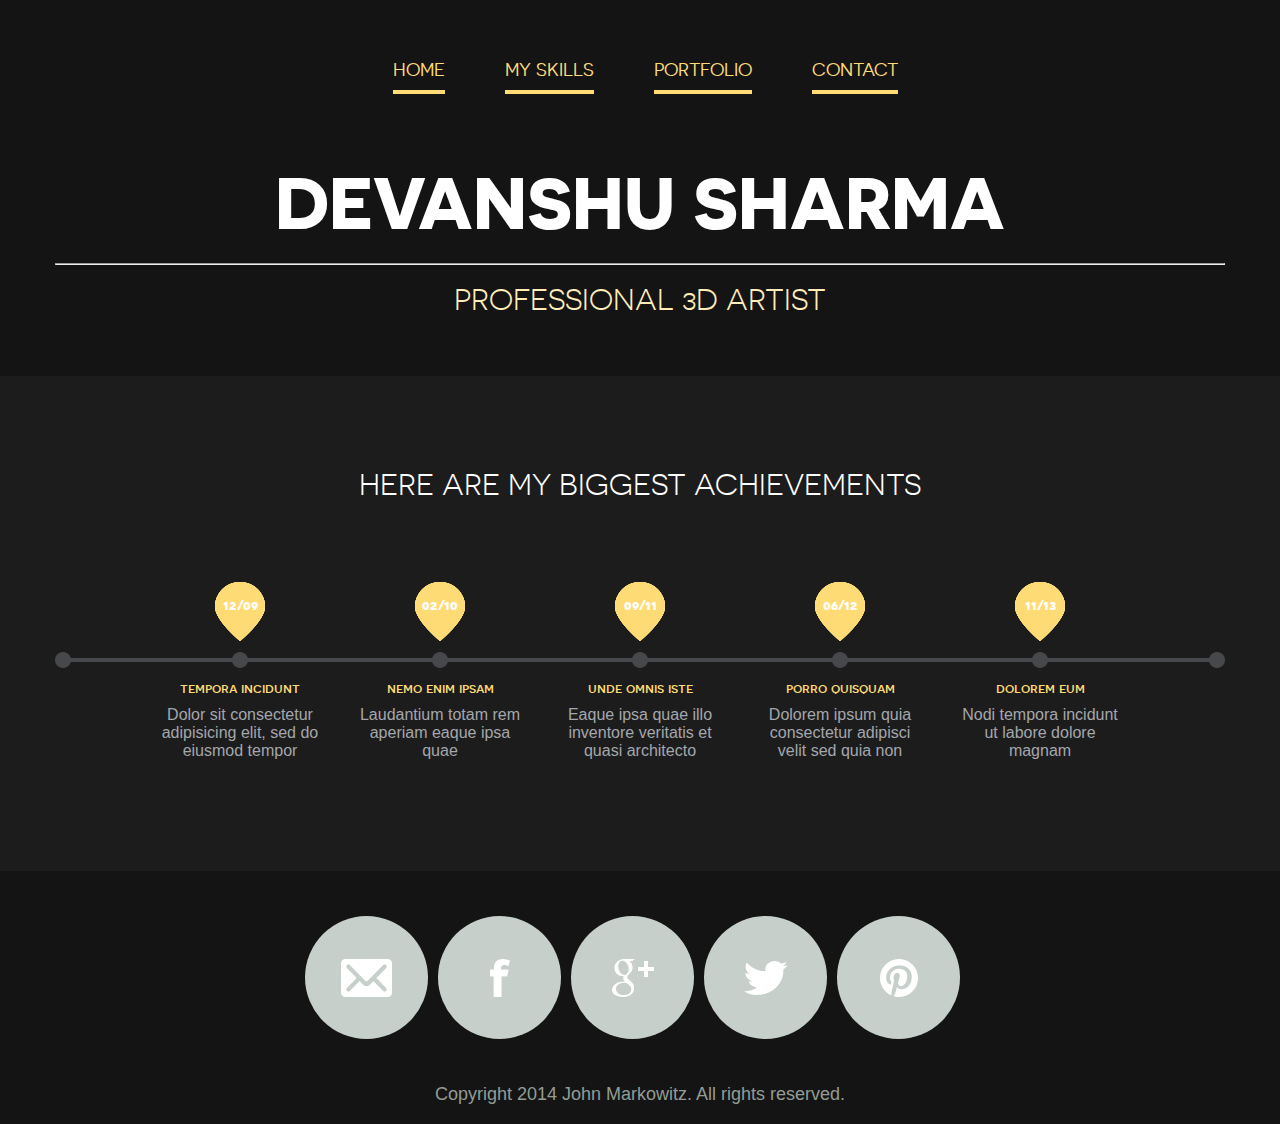
<file: index.html>
<!DOCTYPE html>
<html lang="en">
<head>
	<meta charset="UTF-8">
	<meta name="viewport" content="width=device-width, initial-scale=1, maximum-scale=1, minimum-scale=1, user-scalable=no">
	<meta http-equiv="X-UA-Compatible" content="IE=edge,chrome=1">
	<meta name="format-detection" content="telephone=no">
	<title>Gamerzlive : Devanshu Sharma</title>
	<meta name="description" content="Experience mesmerizing 3D artistry in this online portfolio. Hire a talented 3D artist for your next project. Click now to explore more.">
	<meta name="keywords" content="3d, 3d modeling,rendering,unrealengine , blender , rigging , animation , texturing , substance painter 3d, photoshop , 3D product animation , image to 3d , sculpting , zbrush artist , ">
	<link rel="stylesheet" href="js/fancybox/jquery.fancybox.css" type="text/css" media="screen" />
	<link rel="stylesheet" href="css/all.css" />
	<link rel="stylesheet" href="css/screen.css" />
</head>
<body>
	<div id="wrapper">
		<div class="wrapper-holder">
			<header id="header">
				<a class="menu_trigger" href="#">menu</a>
					<nav id="nav">
						<ul>
							<li><a class="active" href="index.html">Home</a></li>
							<li><a href="myskills.html">My skills</a></li>
							<li><a href="Portfolio.html">Portfolio</a></li>
							<li><a href="Contact.html">Contact</a></li>
						</ul>
					</nav>
				<h1 class="logo">DEVANSHU SHARMA</h1>
				<hr>
				<h2 class="slogan">Professional 3d artist</h2>
			</header>
		</div>
		<div class="wrapper-holder grey">
			<section id="main">
				<h2>Here are my biggest achievements</h2>
				<div class="box_timeline_holder">
					<div class="box_timeline">
						<ul>
							<li>
								<div class="date">
									<span>12/09</span>
								</div>
								<h3>tempora incidunt</h3>
								<p>Dolor sit consectetur adipisicing elit, sed do eiusmod tempor</p>
							</li>
							<li>
								<div class="date">
									<span>02/10</span>
								</div>
								<h3>nemo enim ipsam</h3>
								<p>Laudantium totam rem aperiam eaque ipsa quae</p>
							</li>
							<li>
								<div class="date">
									<span>09/11</span>
								</div>
								<h3>unde omnis iste</h3>
								<p>Eaque ipsa quae illo inventore veritatis et quasi architecto </p>
							</li>
							<li>
								<div class="date">
									<span>06/12</span>
								</div>
								<h3>porro quisquam</h3>
								<p>Dolorem ipsum quia consectetur adipisci velit sed quia non</p>
							</li>
							<li>
								<div class="date">
									<span>11/13</span>
								</div>
								<h3>dolorem eum</h3>
								<p>Nodi tempora incidunt ut labore dolore magnam</p>
							</li>
						</ul>
					</div>
				</div>
			</section>
		</div>
		<footer id="footer">
			<div class="footer-content">
				<ul class="social">
					<li class="email"><a href="#">Email</a></li>
					<li class="facebook"><a href="#">Facebook</a></li>
					<li class="google"><a href="#">Google+</a></li>
					<li class="twitter"><a href="#">Twitter</a></li>
					<li class="pinterest"><a href="#">Pinterest</a></li>
				</ul>
				<p class="copy">Copyright 2014 John Markowitz. All rights reserved.</p>
			</div>
		</footer>	
	</div>
	<script src="http://code.jquery.com/jquery-1.11.1.min.js"></script>
	<script src="js/isotope.pkgd.min.js"></script>
	<script src="js/cells-by-row.js"></script>
	<script type="text/javascript" src="js/fancybox/jquery.fancybox.pack.js"></script>
	<script type="text/javascript" src="js/main.js"></script>
</body>
</html>
</file>
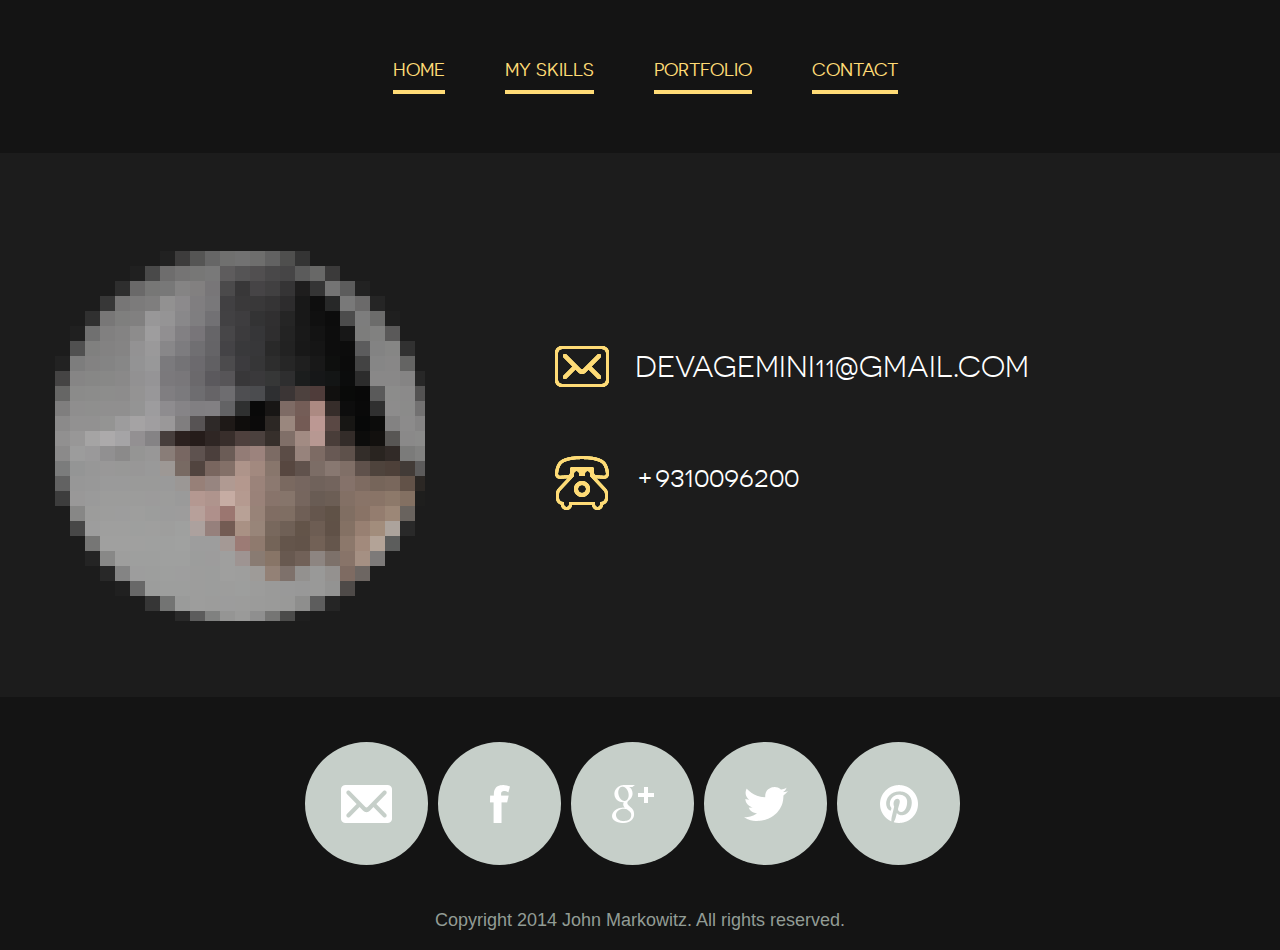
<file: contact.html>
<!DOCTYPE html>
<!--[if lte IE 8]> <html class="oldie" lang="en"> <![endif]-->
<!--[if IE 9]> <html class="ie9" lang="en"> <![endif]-->
<!--[if gt IE 9]><!--> <html lang="en"> <!--<![endif]-->
<head>
	<meta charset="utf-8">
	<meta name="viewport" content="width=device-width, initial-scale=1, maximum-scale=1, minimum-scale=1, user-scalable=no">
	<meta http-equiv="X-UA-Compatible" content="IE=edge,chrome=1">
	<meta name="format-detection" content="telephone=no">
	<title>John Markowitz</title>
	<link rel="stylesheet" href="js/fancybox/jquery.fancybox.css" type="text/css" media="screen" />
	<link rel="stylesheet" href="css/all.css" />
	<link rel="stylesheet" href="css/screen.css" />
	<!--[if lt IE 9]>
		<script src="http://html5shiv.googlecode.com/svn/trunk/html5.js"></script>
	<![endif]-->
</head>
<body>
	<div id="wrapper" class="portfolio">
		<div class="wrapper-holder">
			<header id="header">
				<a class="menu_trigger" href="#">menu</a>
					<nav id="nav">
						<ul>
							<li><a href="index.html">Home</a></li>
							<li><a href="myskills.html">My skills</a></li>
							<li><a href="Portfolio.html">Portfolio</a></li>
							<li><a class="active" href="Contact.html">Contact</a></li>
						</ul>
					</nav>
			</header>
		</div>
		<div class="wrapper-holder grey">
			<section id="main">
				<div class="images_holder"><img src="images/pic_08.png" alt=""></div>
				<div class="box_contact">
					<span class="email">Devagemini11@gmail.com</span>
					<span class="phone">+9310096200</span>
				</div>
				<div class="clear"></div>
			</section>
		</div>
		<footer id="footer">
			<div class="footer-content">
				<ul class="social">
					<li class="email"><a href="#">Email</a></li>
					<li class="facebook"><a href="#">Facebook</a></li>
					<li class="google"><a href="#">Google+</a></li>
					<li class="twitter"><a href="#">Twitter</a></li>
					<li class="pinterest"><a href="#">Pinterest</a></li>
				</ul>
				<p class="copy">Copyright 2014 John Markowitz. All rights reserved.</p>
			</div>
		</footer>	
	</div>
	<script src="http://code.jquery.com/jquery-1.11.1.min.js"></script>
	<script src="js/isotope.pkgd.min.js"></script>
	<script src="js/cells-by-row.js"></script>
	<script type="text/javascript" src="js/fancybox/jquery.fancybox.pack.js"></script>
	<script type="text/javascript" src="js/main.js"></script>
</body>
</html>
</file>
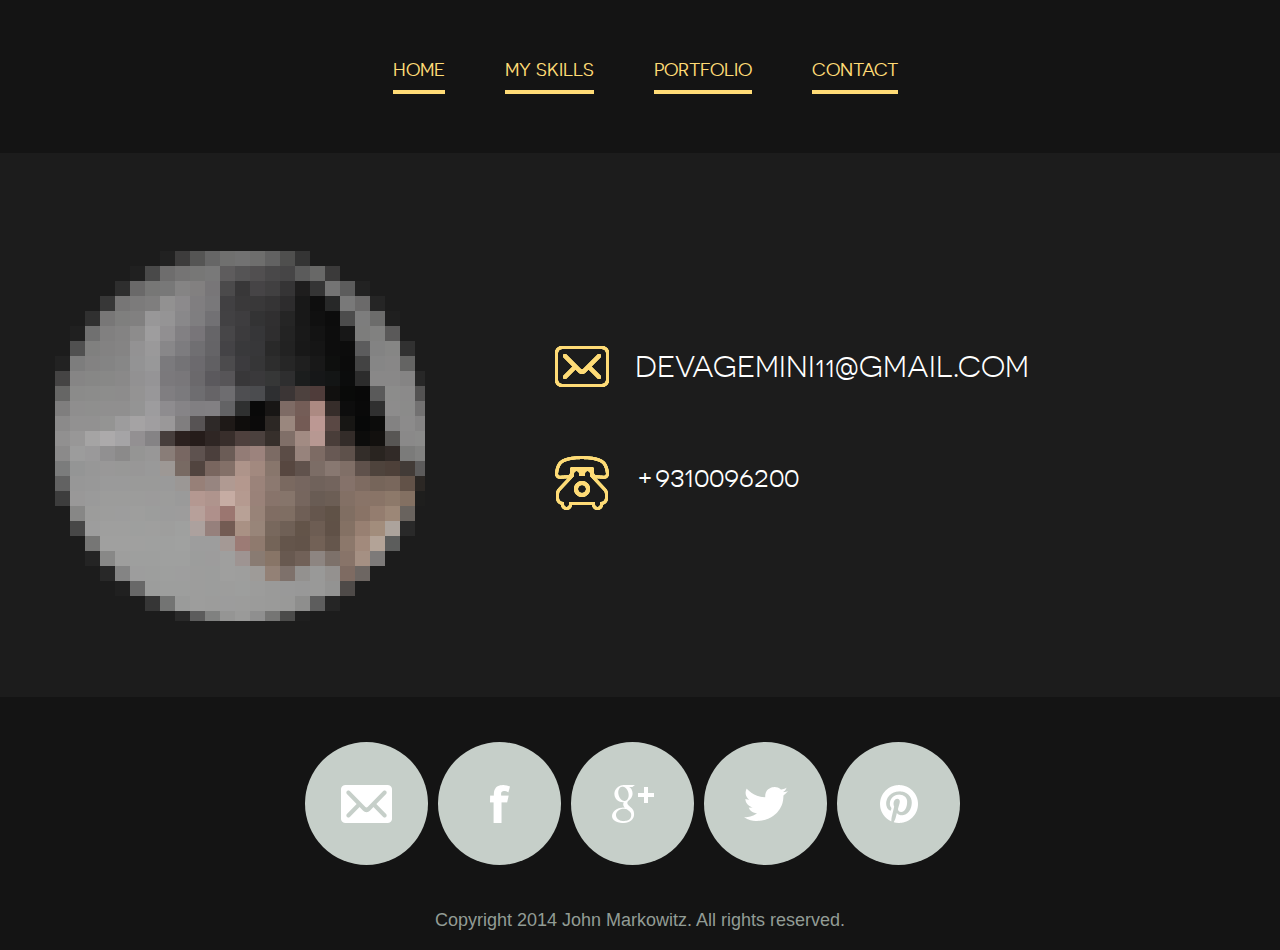
<file: Contact.html>
<!DOCTYPE html>
<!--[if lte IE 8]> <html class="oldie" lang="en"> <![endif]-->
<!--[if IE 9]> <html class="ie9" lang="en"> <![endif]-->
<!--[if gt IE 9]><!--> <html lang="en"> <!--<![endif]-->
<head>
	<meta charset="utf-8">
	<meta name="viewport" content="width=device-width, initial-scale=1, maximum-scale=1, minimum-scale=1, user-scalable=no">
	<meta http-equiv="X-UA-Compatible" content="IE=edge,chrome=1">
	<meta name="format-detection" content="telephone=no">
	<title>John Markowitz</title>
	<link rel="stylesheet" href="js/fancybox/jquery.fancybox.css" type="text/css" media="screen" />
	<link rel="stylesheet" href="css/all.css" />
	<link rel="stylesheet" href="css/screen.css" />
	<!--[if lt IE 9]>
		<script src="http://html5shiv.googlecode.com/svn/trunk/html5.js"></script>
	<![endif]-->
</head>
<body>
	<div id="wrapper" class="portfolio">
		<div class="wrapper-holder">
			<header id="header">
				<a class="menu_trigger" href="#">menu</a>
					<nav id="nav">
						<ul>
							<li><a href="index.html">Home</a></li>
							<li><a href="myskills.html">My skills</a></li>
							<li><a href="Portfolio.html">Portfolio</a></li>
							<li><a class="active" href="Contact.html">Contact</a></li>
						</ul>
					</nav>
			</header>
		</div>
		<div class="wrapper-holder grey">
			<section id="main">
				<div class="images_holder"><img src="images/pic_08.png" alt=""></div>
				<div class="box_contact">
					<span class="email">Devagemini11@gmail.com</span>
					<span class="phone">+9310096200</span>
				</div>
				<div class="clear"></div>
			</section>
		</div>
		<footer id="footer">
			<div class="footer-content">
				<ul class="social">
					<li class="email"><a href="#">Email</a></li>
					<li class="facebook"><a href="#">Facebook</a></li>
					<li class="google"><a href="#">Google+</a></li>
					<li class="twitter"><a href="#">Twitter</a></li>
					<li class="pinterest"><a href="#">Pinterest</a></li>
				</ul>
				<p class="copy">Copyright 2014 John Markowitz. All rights reserved.</p>
			</div>
		</footer>	
	</div>
	<script src="http://code.jquery.com/jquery-1.11.1.min.js"></script>
	<script src="js/isotope.pkgd.min.js"></script>
	<script src="js/cells-by-row.js"></script>
	<script type="text/javascript" src="js/fancybox/jquery.fancybox.pack.js"></script>
	<script type="text/javascript" src="js/main.js"></script>
</body>
</html>
</file>
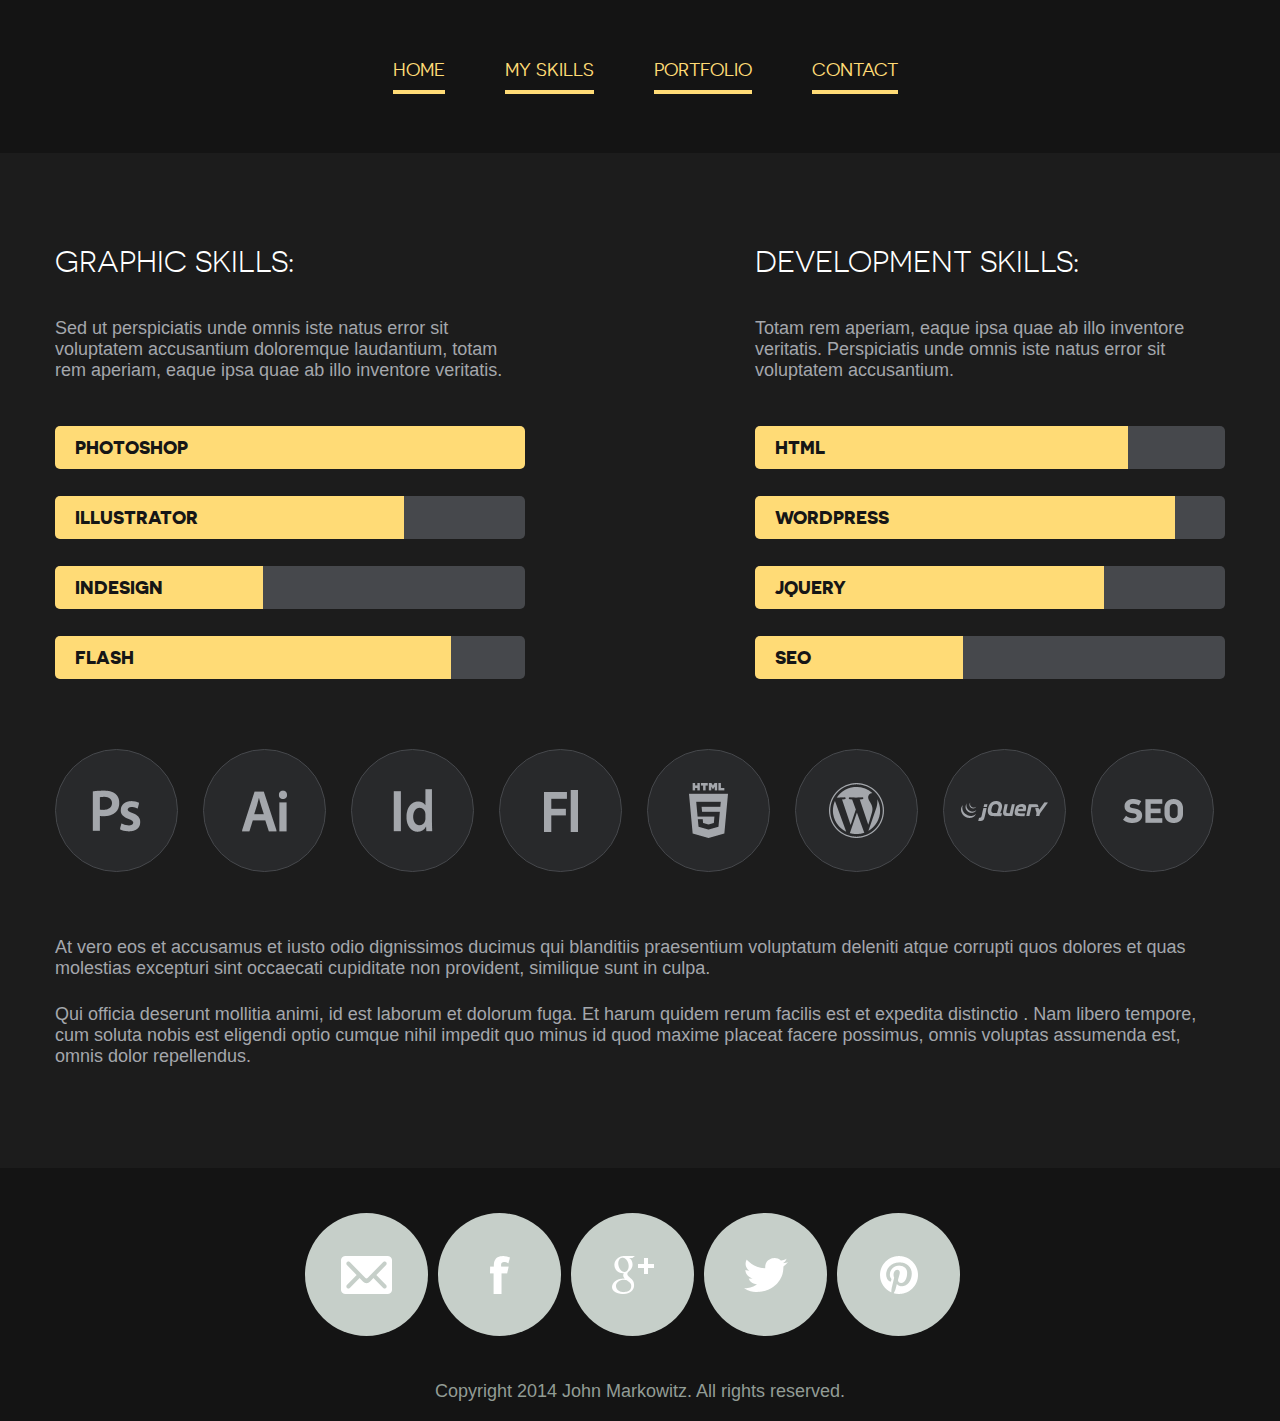
<file: myskills.html>
<!DOCTYPE html>
<!--[if lte IE 8]> <html class="oldie" lang="en"> <![endif]-->
<!--[if IE 9]> <html class="ie9" lang="en"> <![endif]-->
<!--[if gt IE 9]><!--> <html lang="en"> <!--<![endif]-->
<head>
	<meta charset="utf-8">
	<meta name="viewport" content="width=device-width, initial-scale=1, maximum-scale=1, minimum-scale=1, user-scalable=no">
	<meta http-equiv="X-UA-Compatible" content="IE=edge,chrome=1">
	<meta name="format-detection" content="telephone=no">
	<title>John Markowitz</title>
	<link rel="stylesheet" href="js/fancybox/jquery.fancybox.css" type="text/css" media="screen" />
	<link rel="stylesheet" href="css/all.css" />
	<link rel="stylesheet" href="css/screen.css" />
	<!--[if lt IE 9]>
		<script src="http://html5shiv.googlecode.com/svn/trunk/html5.js"></script>
	<![endif]-->
</head>
<body>
	<div id="wrapper" class="inner">
		<div class="wrapper-holder">
			<header id="header">
				<a class="menu_trigger" href="#">menu</a>
					<nav id="nav">
						<ul>
							<li><a href="index.html">Home</a></li>
							<li><a class="active" href="myskills.html">My skills</a></li>
							<li><a href="Portfolio.html">Portfolio</a></li>
							<li><a href="Contact.html">Contact</a></li>
						</ul>
					</nav>
			</header>
		</div>
		<div class="wrapper-holder grey">
			<section id="main">
				<div class="skills_holder">
					<div class="column">
						<h2>Graphic skills:</h2>
						<p>Sed ut perspiciatis unde omnis iste natus error sit voluptatem accusantium doloremque laudantium, totam rem aperiam, eaque ipsa quae ab illo inventore veritatis.</p>
						<ul class="progress">
							<li><span class="photoshop">Photoshop</span></li>
							<li><span class="illustrator">Illustrator</span></li>
							<li><span class="indesign">InDesign</span></li>
							<li><span class="flash">Flash</span></li>
						</ul>
					</div>
					<div class="column column-add">
						<h2>Development  skills:</h2>
						<p>Totam rem aperiam, eaque ipsa quae ab illo inventore veritatis. Perspiciatis unde omnis iste natus error sit voluptatem accusantium.</p>
						<ul class="progress">
							<li><span class="html">html</span></li>
							<li><span class="wordpress">Wordpress</span></li>
							<li><span class="jquery">jQuery</span></li>
							<li><span class="seo">SEO</span></li>
						</ul>
					</div>
				</div>
				<ul class="plagin_list">
					<li class="li_1"><a href="#">ps</a></li>
					<li class="li_2"><a href="#">ai</a></li>
					<li class="li_3"><a href="#">ld</a></li>
					<li class="li_4"><a href="#">fl</a></li>
					<li class="li_5"><a href="#">html</a></li>
					<li class="li_6"><a href="#">wp</a></li>
					<li class="li_7"><a href="#">jq</a></li>
					<li class="li_8"><a href="#">seo</a></li>
				</ul>
				<ul class="plagin_list none">
					<li class="li_1"><a href="#">ps</a></li>
					<li class="li_2"><a href="#">ai</a></li>
					<li class="li_3"><a href="#">ld</a></li>
					<li class="li_4"><a href="#">fl</a></li>
				</ul>
				<ul class="plagin_list none">
					<li class="li_5"><a href="#">html</a></li>
					<li class="li_6"><a href="#">wp</a></li>
					<li class="li_7"><a href="#">jq</a></li>
					<li class="li_8"><a href="#">seo</a></li>
				</ul>
				<p>At vero eos et accusamus et iusto odio dignissimos ducimus qui blanditiis praesentium voluptatum deleniti atque corrupti quos dolores et quas molestias excepturi sint occaecati cupiditate non provident, similique sunt in culpa.</p>
				<p>Qui officia deserunt mollitia animi, id est laborum et dolorum fuga. <span>Et harum quidem rerum facilis est et expedita distinctio</span> . Nam libero tempore, cum soluta nobis est eligendi optio cumque nihil impedit quo minus id quod maxime placeat facere possimus, omnis voluptas assumenda est, omnis dolor repellendus.</p>
			</section>
		</div>
		<footer id="footer">
			<div class="footer-content">
				<ul class="social">
					<li class="email"><a href="#">Email</a></li>
					<li class="facebook"><a href="#">Facebook</a></li>
					<li class="google"><a href="#">Google+</a></li>
					<li class="twitter"><a href="#">Twitter</a></li>
					<li class="pinterest"><a href="#">Pinterest</a></li>
				</ul>
				<p class="copy">Copyright 2014 John Markowitz. All rights reserved.</p>
			</div>
		</footer>	
	</div>
	<script src="http://code.jquery.com/jquery-1.11.1.min.js"></script>
	<script src="js/isotope.pkgd.min.js"></script>
	<script src="js/cells-by-row.js"></script>
	<script type="text/javascript" src="js/fancybox/jquery.fancybox.pack.js"></script>
	<script type="text/javascript" src="js/main.js"></script>
</body>
</html>
</file>
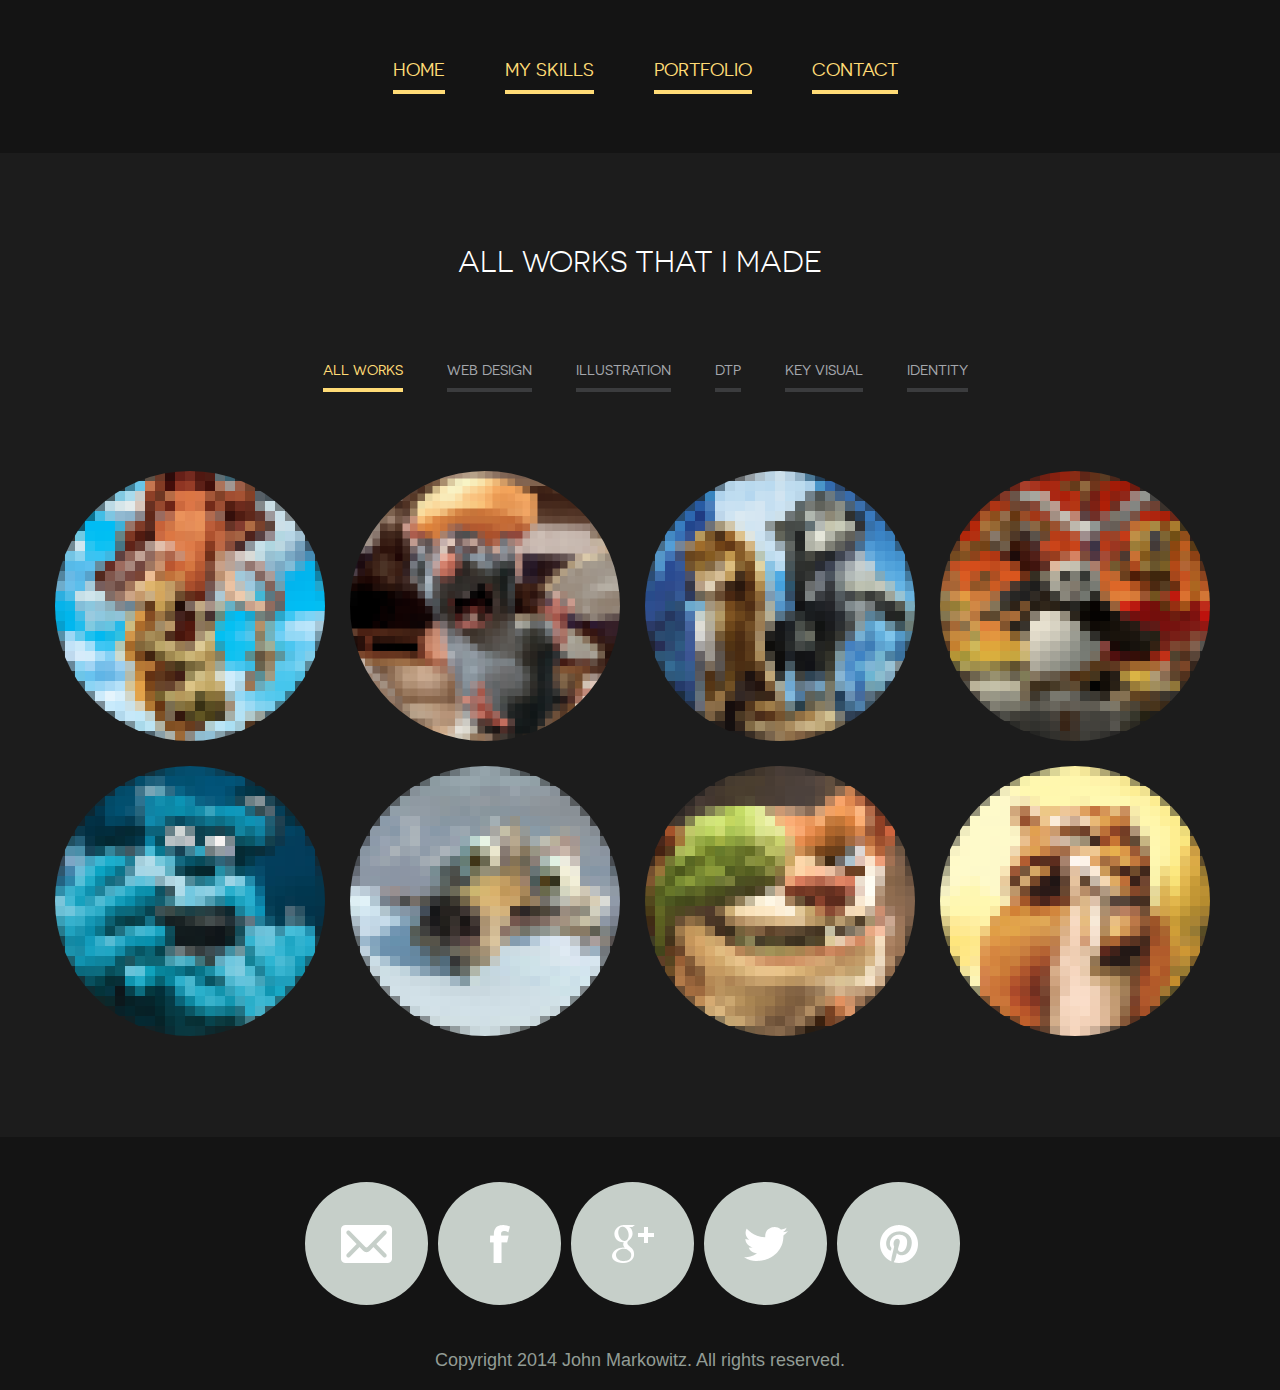
<file: portfolio.html>
<!DOCTYPE html>
<!--[if lte IE 8]> <html class="oldie" lang="en"> <![endif]-->
<!--[if IE 9]> <html class="ie9" lang="en"> <![endif]-->
<!--[if gt IE 9]><!--> <html lang="en"> <!--<![endif]-->
<head>
	<meta charset="utf-8">
	<meta name="viewport" content="width=device-width, initial-scale=1, maximum-scale=1, minimum-scale=1, user-scalable=no">
	<meta http-equiv="X-UA-Compatible" content="IE=edge,chrome=1">
	<meta name="format-detection" content="telephone=no">
	<title>John Markowitz</title>
<!-- add fancybox.css -->
	<link rel="stylesheet" href="js/fancybox/jquery.fancybox.css" type="text/css" media="screen" />
	<link rel="stylesheet" href="css/all.css" />
	<link rel="stylesheet" href="css/screen.css" />
	<!--[if lt IE 9]>
		<script src="http://html5shiv.googlecode.com/svn/trunk/html5.js"></script>
	<![endif]-->
</head>
<body>
	<div id="wrapper" class="portfolio">
		<div class="wrapper-holder">
			<header id="header">
				<a class="menu_trigger" href="#">menu</a>
					<nav id="nav">
						<ul>
							<li><a href="index.html">Home</a></li>
							<li><a href="myskills.html">My skills</a></li>
							<li><a class="active" href="Portfolio.html">Portfolio</a></li>
							<li><a href="Contact.html">Contact</a></li>
						</ul>
					</nav>
			</header>
		</div>
		<div class="wrapper-holder grey">
			<section id="main">
				<h2>All works that I made</h2>
				<ul id="filters" class="sub_nav">
					<li class="active" data-filter="*">All works</li>
					<li data-filter=".web">Web design</li>
					<li data-filter=".illustration">Illustration</li>
					<li data-filter=".dtp">DTP</li>
					<li data-filter=".key">Key Visual</li>
					<li data-filter=".identity">Identity</li>
				</ul>
				<ul id="container" class="item-list">
					<li class="item web key" >
						<div class="image ">
							<img src="images/pic_01.png"  alt="" />
							<div class="hover">
								<a class="fancybox" rel="gallery1" href="#portfolio_1">
									<div class="item-content">
										<h4>voluptas assumenda</h4>
										<p>Sepe eveniet ut et voluptates repudiandae sint et molestiae non recusandae</p>
									</div>
								</a>
							</div>
						</div>
					</li>
					<li class="item illustration identity">
						<div class="image">
							<img src="images/pic_1_1.png"  alt="" />
							<div class="hover">
								<a class="fancybox" rel="gallery1" href="#portfolio_2">
									<div class="item-content">
										<h4>voluptas assumenda</h4>
										<p>Sepe eveniet ut et voluptates repudiandae sint et molestiae non recusandae</p>
									</div>
									</a>
							</div>
						</div>
					</li>
					<li class="item web dtp">
						<div class="image">
							<img src="images/pic_02.png"  alt="" />
							<div class="hover">
								<a class="fancybox" rel="gallery1" href="#portfolio_3">
									<div class="item-content">
										<h4>voluptas assumenda</h4>
										<p>Sepe eveniet ut et voluptates repudiandae sint et molestiae non recusandae</p>
									</div>
								</a>
							</div>
						</div>
					</li>
					<li class="item illustration key">
						<div class="image">
							<img src="images/pic_03.png"  alt="" />
							<div class="hover">
								<a class="fancybox" rel="gallery1" href="#portfolio_4">
									<div class="item-content">
										<h4>voluptas assumenda</h4>
										<p>Sepe eveniet ut et voluptates repudiandae sint et molestiae non recusandae</p>
									</div>
								</a>
							</div>
						</div>
					</li>
					<li class="item web identity">
						<div class="image">
							<img src="images/pic_04.png"  alt="" />
							<div class="hover">
								<a class="fancybox" rel="gallery1" href="#portfolio_5">
									<div class="item-content">
										<h4>voluptas assumenda</h4>
										<p>Sepe eveniet ut et voluptates repudiandae sint et molestiae non recusandae</p>
									</div>
								</a>
							</div>
						</div>
					</li>
					<li class="item dtp identity">
						<div class="image">
							<img src="images/pic_05.png"  alt="" />
							<div class="hover">
								<a class="fancybox" rel="gallery1" href="#portfolio_6">
									<div class="item-content">
										<h4>voluptas assumenda</h4>
										<p>Sepe eveniet ut et voluptates repudiandae sint et molestiae non recusandae</p>
									</div>
								</a>
							</div>
						</div>
					</li>
					<li class="item dtp key">
						<div class="image">
							<img src="images/pic_06.png"  alt="" />
							<div class="hover">
								<a class="fancybox" rel="gallery1" href="#portfolio_7">
									<div class="item-content">
										<h4>voluptas assumenda</h4>
										<p>Sepe eveniet ut et voluptates repudiandae sint et molestiae non recusandae</p>
									</div>
								</a>
							</div>
						</div>
					</li>
					<li class="item web identity">
						<div class="image">
							<img src="images/pic_07.png"  alt="" />
							<div class="hover">
								<a class="fancybox" rel="gallery1" href="#portfolio_8">
									<div class="item-content">
										<h4>voluptas assumenda</h4>
										<p>Sepe eveniet ut et voluptates repudiandae sint et molestiae non recusandae</p>
									</div>
								</a>
							</div>
						</div>
					</li>
				</ul>
			</section>
		</div>
		<footer id="footer">
			<div class="footer-content">
				<ul class="social">
					<li class="email"><a href="#">Email</a></li>
					<li class="facebook"><a href="#">Facebook</a></li>
					<li class="google"><a href="#">Google+</a></li>
					<li class="twitter"><a href="#">Twitter</a></li>
					<li class="pinterest"><a href="#">Pinterest</a></li>
				</ul>
				<p class="copy">Copyright 2014 John Markowitz. All rights reserved.</p>
			</div>
		</footer>	
	</div>
	<div style="display:none;">
		<div id="portfolio_1" class="popup_portfolio">
			<img src="images/img_pf02.jpg"  alt="" />
			<h3>Title of the work</h3>
			<time datetime="2014-06-20">Made: 06/20/14</time>
			<p>Sed ut perspiciatis unde omnis iste natus error sit voluptatem accusantium doloremque laudantium, totam rem aperiam, eaque ipsa quae ab illo inventore veritatis et quasi architecto beatae vitae dicta sunt explicabo. Nemo enim ipsam voluptatem quia voluptas sit aspernatur aut odit aut fugit, sed quia consequuntur magni dolores eos qui ratione voluptatem sequi nesciunt. Neque porro quisquam est, qui dolorem ipsum quia dolor sit amet, consectetur, adipisci velit, sed quia non numquam eius modi tempora incidunt ut labore et dolore magnam aliquam quaerat voluptatem.</p>
		</div>
		<div id="portfolio_2" class="popup_portfolio">
			<img src="images/img_pf02.jpg"  alt="" />
			<h3>Title of the work</h3>
			<time datetime="2014-06-20">Made: 06/20/14</time>
			<p>Sed ut perspiciatis unde omnis iste natus error sit voluptatem accusantium doloremque laudantium, totam rem aperiam, eaque ipsa quae ab illo inventore veritatis et quasi architecto beatae vitae dicta sunt explicabo. Nemo enim ipsam voluptatem quia voluptas sit aspernatur aut odit aut fugit, sed quia consequuntur magni dolores eos qui ratione voluptatem sequi nesciunt. Neque porro quisquam est, qui dolorem ipsum quia dolor sit amet, consectetur, adipisci velit, sed quia non numquam eius modi tempora incidunt ut labore et dolore magnam aliquam quaerat voluptatem.</p>
		</div>
		<div id="portfolio_3" class="popup_portfolio">
			<img src="images/img_pf02.jpg"  alt="" />
			<h3>Title of the work 3</h3>
			<time datetime="2014-06-20">Made: 06/20/14</time>
			<p>Sed ut perspiciatis unde omnis iste natus error sit voluptatem accusantium doloremque laudantium, totam rem aperiam, eaque ipsa quae ab illo inventore veritatis et quasi architecto beatae vitae dicta sunt explicabo. Nemo enim ipsam voluptatem quia voluptas sit aspernatur aut odit aut fugit, sed quia consequuntur magni dolores eos qui ratione voluptatem sequi nesciunt. Neque porro quisquam est, qui dolorem ipsum quia dolor sit amet, consectetur, adipisci velit, sed quia non numquam eius modi tempora incidunt ut labore et dolore magnam aliquam quaerat voluptatem.</p>
		</div>
		<div id="portfolio_4" class="popup_portfolio">
			<img src="images/img_pf02.jpg"  alt="" />
			<h3>Title of the work 4</h3>
			<time datetime="2014-06-20">Made: 06/20/14</time>
			<p>Sed ut perspiciatis unde omnis iste natus error sit voluptatem accusantium doloremque laudantium, totam rem aperiam, eaque ipsa quae ab illo inventore veritatis et quasi architecto beatae vitae dicta sunt explicabo. Nemo enim ipsam voluptatem quia voluptas sit aspernatur aut odit aut fugit, sed quia consequuntur magni dolores eos qui ratione voluptatem sequi nesciunt. Neque porro quisquam est, qui dolorem ipsum quia dolor sit amet, consectetur, adipisci velit, sed quia non numquam eius modi tempora incidunt ut labore et dolore magnam aliquam quaerat voluptatem.</p>
		</div>
		<div id="portfolio_5" class="popup_portfolio">
			<img src="images/img_pf02.jpg"  alt="" />
			<h3>Title of the work 5</h3>
			<time datetime="2014-06-20">Made: 06/20/14</time>
			<p>Sed ut perspiciatis unde omnis iste natus error sit voluptatem accusantium doloremque laudantium, totam rem aperiam, eaque ipsa quae ab illo inventore veritatis et quasi architecto beatae vitae dicta sunt explicabo. Nemo enim ipsam voluptatem quia voluptas sit aspernatur aut odit aut fugit, sed quia consequuntur magni dolores eos qui ratione voluptatem sequi nesciunt. Neque porro quisquam est, qui dolorem ipsum quia dolor sit amet, consectetur, adipisci velit, sed quia non numquam eius modi tempora incidunt ut labore et dolore magnam aliquam quaerat voluptatem.</p>
		</div>
		<div id="portfolio_6" class="popup_portfolio">
			<img src="images/img_pf02.jpg"  alt="" />
			<h3>Title of the work 6</h3>
			<time datetime="2014-06-20">Made: 06/20/14</time>
			<p>Sed ut perspiciatis unde omnis iste natus error sit voluptatem accusantium doloremque laudantium, totam rem aperiam, eaque ipsa quae ab illo inventore veritatis et quasi architecto beatae vitae dicta sunt explicabo. Nemo enim ipsam voluptatem quia voluptas sit aspernatur aut odit aut fugit, sed quia consequuntur magni dolores eos qui ratione voluptatem sequi nesciunt. Neque porro quisquam est, qui dolorem ipsum quia dolor sit amet, consectetur, adipisci velit, sed quia non numquam eius modi tempora incidunt ut labore et dolore magnam aliquam quaerat voluptatem.</p>
		</div>
		<div id="portfolio_7" class="popup_portfolio">
			<img src="images/img_pf02.jpg"  alt="" />
			<h3>Title of the work 7</h3>
			<time datetime="2014-06-20">Made: 06/20/14</time>
			<p>Sed ut perspiciatis unde omnis iste natus error sit voluptatem accusantium doloremque laudantium, totam rem aperiam, eaque ipsa quae ab illo inventore veritatis et quasi architecto beatae vitae dicta sunt explicabo. Nemo enim ipsam voluptatem quia voluptas sit aspernatur aut odit aut fugit, sed quia consequuntur magni dolores eos qui ratione voluptatem sequi nesciunt. Neque porro quisquam est, qui dolorem ipsum quia dolor sit amet, consectetur, adipisci velit, sed quia non numquam eius modi tempora incidunt ut labore et dolore magnam aliquam quaerat voluptatem.</p>
		</div>
		<div id="portfolio_8" class="popup_portfolio">
			<img src="images/img_pf02.jpg"  alt="" />
			<h3>Title of the work 8</h3>
			<time datetime="2014-06-20">Made: 06/20/14</time>
			<p>Sed ut perspiciatis unde omnis iste natus error sit voluptatem accusantium doloremque laudantium, totam rem aperiam, eaque ipsa quae ab illo inventore veritatis et quasi architecto beatae vitae dicta sunt explicabo. Nemo enim ipsam voluptatem quia voluptas sit aspernatur aut odit aut fugit, sed quia consequuntur magni dolores eos qui ratione voluptatem sequi nesciunt. Neque porro quisquam est, qui dolorem ipsum quia dolor sit amet, consectetur, adipisci velit, sed quia non numquam eius modi tempora incidunt ut labore et dolore magnam aliquam quaerat voluptatem.</p>
		</div>
	</div>
	<script src="http://code.jquery.com/jquery-1.11.1.min.js"></script>
	<script src="js/isotope.pkgd.min.js"></script>
	<script src="js/cells-by-row.js"></script>
	<script type="text/javascript" src="js/fancybox/jquery.fancybox.pack.js"></script>
	<script type="text/javascript" src="js/main.js"></script>
</body>
</html>
</file>
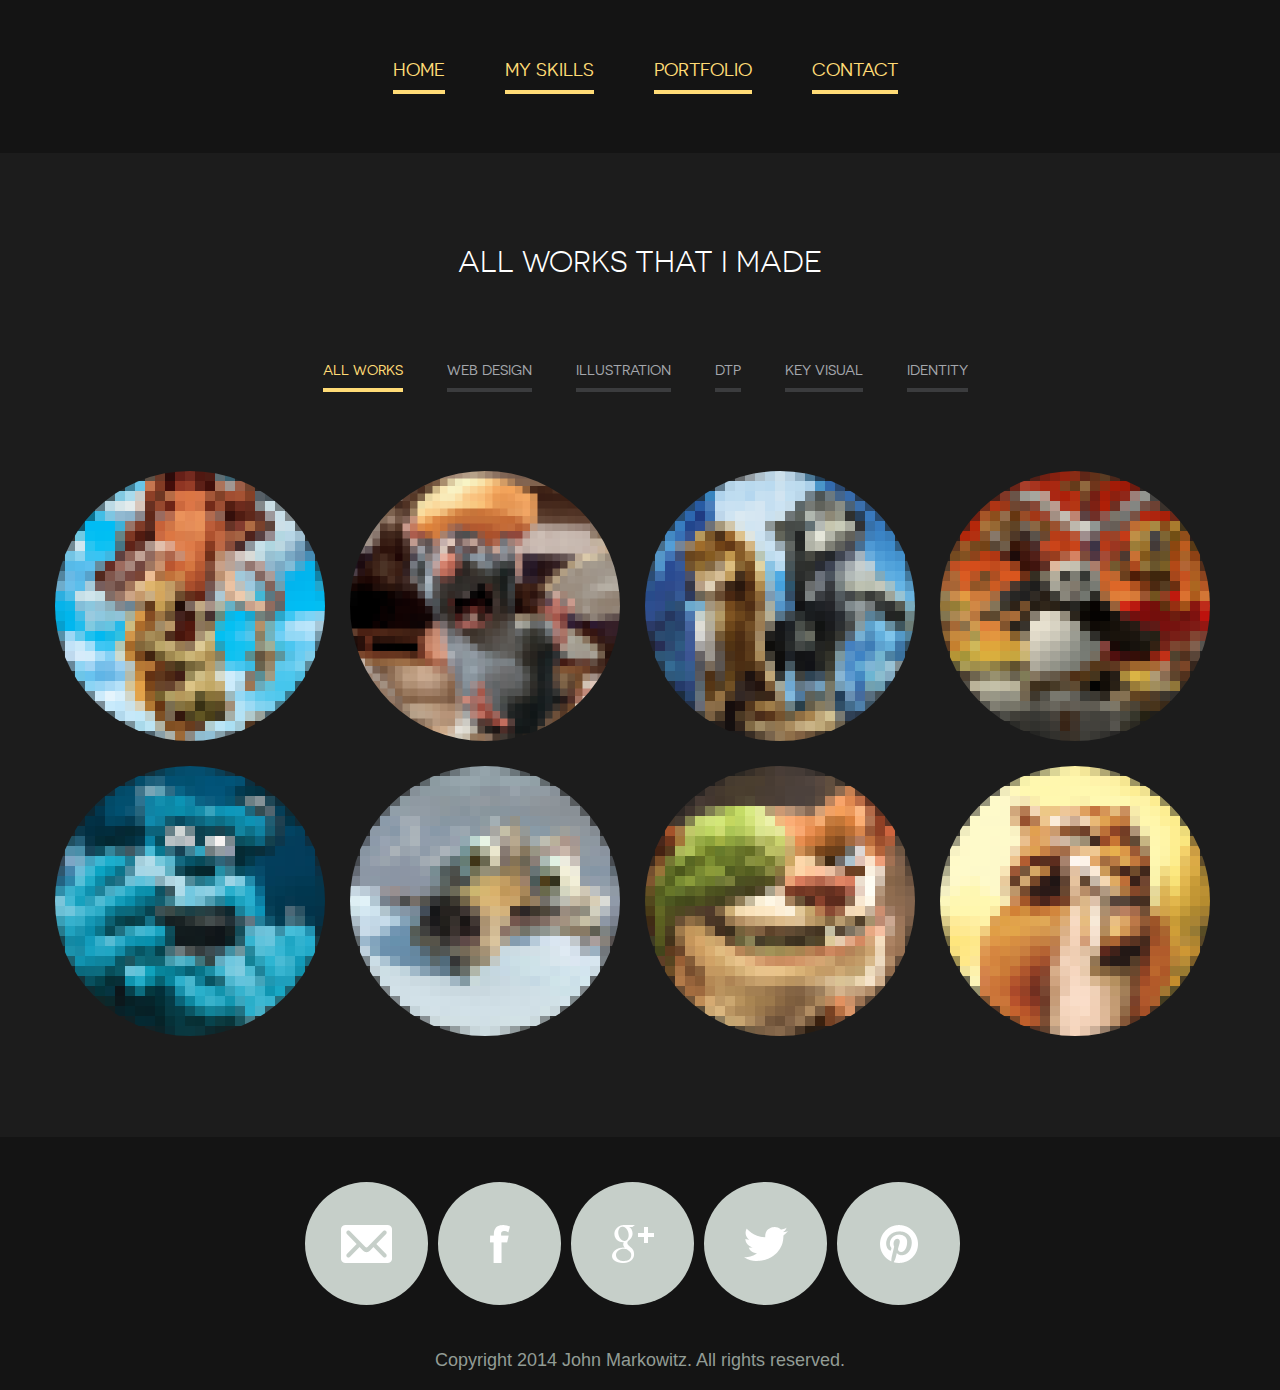
<file: Portfolio.html>
<!DOCTYPE html>
<!--[if lte IE 8]> <html class="oldie" lang="en"> <![endif]-->
<!--[if IE 9]> <html class="ie9" lang="en"> <![endif]-->
<!--[if gt IE 9]><!--> <html lang="en"> <!--<![endif]-->
<head>
	<meta charset="utf-8">
	<meta name="viewport" content="width=device-width, initial-scale=1, maximum-scale=1, minimum-scale=1, user-scalable=no">
	<meta http-equiv="X-UA-Compatible" content="IE=edge,chrome=1">
	<meta name="format-detection" content="telephone=no">
	<title>John Markowitz</title>
<!-- add fancybox.css -->
	<link rel="stylesheet" href="js/fancybox/jquery.fancybox.css" type="text/css" media="screen" />
	<link rel="stylesheet" href="css/all.css" />
	<link rel="stylesheet" href="css/screen.css" />
	<!--[if lt IE 9]>
		<script src="http://html5shiv.googlecode.com/svn/trunk/html5.js"></script>
	<![endif]-->
</head>
<body>
	<div id="wrapper" class="portfolio">
		<div class="wrapper-holder">
			<header id="header">
				<a class="menu_trigger" href="#">menu</a>
					<nav id="nav">
						<ul>
							<li><a href="index.html">Home</a></li>
							<li><a href="myskills.html">My skills</a></li>
							<li><a class="active" href="Portfolio.html">Portfolio</a></li>
							<li><a href="Contact.html">Contact</a></li>
						</ul>
					</nav>
			</header>
		</div>
		<div class="wrapper-holder grey">
			<section id="main">
				<h2>All works that I made</h2>
				<ul id="filters" class="sub_nav">
					<li class="active" data-filter="*">All works</li>
					<li data-filter=".web">Web design</li>
					<li data-filter=".illustration">Illustration</li>
					<li data-filter=".dtp">DTP</li>
					<li data-filter=".key">Key Visual</li>
					<li data-filter=".identity">Identity</li>
				</ul>
				<ul id="container" class="item-list">
					<li class="item web key" >
						<div class="image ">
							<img src="images/pic_01.png"  alt="" />
							<div class="hover">
								<a class="fancybox" rel="gallery1" href="#portfolio_1">
									<div class="item-content">
										<h4>voluptas assumenda</h4>
										<p>Sepe eveniet ut et voluptates repudiandae sint et molestiae non recusandae</p>
									</div>
								</a>
							</div>
						</div>
					</li>
					<li class="item illustration identity">
						<div class="image">
							<img src="images/pic_1_1.png"  alt="" />
							<div class="hover">
								<a class="fancybox" rel="gallery1" href="#portfolio_2">
									<div class="item-content">
										<h4>voluptas assumenda</h4>
										<p>Sepe eveniet ut et voluptates repudiandae sint et molestiae non recusandae</p>
									</div>
									</a>
							</div>
						</div>
					</li>
					<li class="item web dtp">
						<div class="image">
							<img src="images/pic_02.png"  alt="" />
							<div class="hover">
								<a class="fancybox" rel="gallery1" href="#portfolio_3">
									<div class="item-content">
										<h4>voluptas assumenda</h4>
										<p>Sepe eveniet ut et voluptates repudiandae sint et molestiae non recusandae</p>
									</div>
								</a>
							</div>
						</div>
					</li>
					<li class="item illustration key">
						<div class="image">
							<img src="images/pic_03.png"  alt="" />
							<div class="hover">
								<a class="fancybox" rel="gallery1" href="#portfolio_4">
									<div class="item-content">
										<h4>voluptas assumenda</h4>
										<p>Sepe eveniet ut et voluptates repudiandae sint et molestiae non recusandae</p>
									</div>
								</a>
							</div>
						</div>
					</li>
					<li class="item web identity">
						<div class="image">
							<img src="images/pic_04.png"  alt="" />
							<div class="hover">
								<a class="fancybox" rel="gallery1" href="#portfolio_5">
									<div class="item-content">
										<h4>voluptas assumenda</h4>
										<p>Sepe eveniet ut et voluptates repudiandae sint et molestiae non recusandae</p>
									</div>
								</a>
							</div>
						</div>
					</li>
					<li class="item dtp identity">
						<div class="image">
							<img src="images/pic_05.png"  alt="" />
							<div class="hover">
								<a class="fancybox" rel="gallery1" href="#portfolio_6">
									<div class="item-content">
										<h4>voluptas assumenda</h4>
										<p>Sepe eveniet ut et voluptates repudiandae sint et molestiae non recusandae</p>
									</div>
								</a>
							</div>
						</div>
					</li>
					<li class="item dtp key">
						<div class="image">
							<img src="images/pic_06.png"  alt="" />
							<div class="hover">
								<a class="fancybox" rel="gallery1" href="#portfolio_7">
									<div class="item-content">
										<h4>voluptas assumenda</h4>
										<p>Sepe eveniet ut et voluptates repudiandae sint et molestiae non recusandae</p>
									</div>
								</a>
							</div>
						</div>
					</li>
					<li class="item web identity">
						<div class="image">
							<img src="images/pic_07.png"  alt="" />
							<div class="hover">
								<a class="fancybox" rel="gallery1" href="#portfolio_8">
									<div class="item-content">
										<h4>voluptas assumenda</h4>
										<p>Sepe eveniet ut et voluptates repudiandae sint et molestiae non recusandae</p>
									</div>
								</a>
							</div>
						</div>
					</li>
				</ul>
			</section>
		</div>
		<footer id="footer">
			<div class="footer-content">
				<ul class="social">
					<li class="email"><a href="#">Email</a></li>
					<li class="facebook"><a href="#">Facebook</a></li>
					<li class="google"><a href="#">Google+</a></li>
					<li class="twitter"><a href="#">Twitter</a></li>
					<li class="pinterest"><a href="#">Pinterest</a></li>
				</ul>
				<p class="copy">Copyright 2014 John Markowitz. All rights reserved.</p>
			</div>
		</footer>	
	</div>
	<div style="display:none;">
		<div id="portfolio_1" class="popup_portfolio">
			<img src="images/img_pf02.jpg"  alt="" />
			<h3>Title of the work</h3>
			<time datetime="2014-06-20">Made: 06/20/14</time>
			<p>Sed ut perspiciatis unde omnis iste natus error sit voluptatem accusantium doloremque laudantium, totam rem aperiam, eaque ipsa quae ab illo inventore veritatis et quasi architecto beatae vitae dicta sunt explicabo. Nemo enim ipsam voluptatem quia voluptas sit aspernatur aut odit aut fugit, sed quia consequuntur magni dolores eos qui ratione voluptatem sequi nesciunt. Neque porro quisquam est, qui dolorem ipsum quia dolor sit amet, consectetur, adipisci velit, sed quia non numquam eius modi tempora incidunt ut labore et dolore magnam aliquam quaerat voluptatem.</p>
		</div>
		<div id="portfolio_2" class="popup_portfolio">
			<img src="images/img_pf02.jpg"  alt="" />
			<h3>Title of the work</h3>
			<time datetime="2014-06-20">Made: 06/20/14</time>
			<p>Sed ut perspiciatis unde omnis iste natus error sit voluptatem accusantium doloremque laudantium, totam rem aperiam, eaque ipsa quae ab illo inventore veritatis et quasi architecto beatae vitae dicta sunt explicabo. Nemo enim ipsam voluptatem quia voluptas sit aspernatur aut odit aut fugit, sed quia consequuntur magni dolores eos qui ratione voluptatem sequi nesciunt. Neque porro quisquam est, qui dolorem ipsum quia dolor sit amet, consectetur, adipisci velit, sed quia non numquam eius modi tempora incidunt ut labore et dolore magnam aliquam quaerat voluptatem.</p>
		</div>
		<div id="portfolio_3" class="popup_portfolio">
			<img src="images/img_pf02.jpg"  alt="" />
			<h3>Title of the work 3</h3>
			<time datetime="2014-06-20">Made: 06/20/14</time>
			<p>Sed ut perspiciatis unde omnis iste natus error sit voluptatem accusantium doloremque laudantium, totam rem aperiam, eaque ipsa quae ab illo inventore veritatis et quasi architecto beatae vitae dicta sunt explicabo. Nemo enim ipsam voluptatem quia voluptas sit aspernatur aut odit aut fugit, sed quia consequuntur magni dolores eos qui ratione voluptatem sequi nesciunt. Neque porro quisquam est, qui dolorem ipsum quia dolor sit amet, consectetur, adipisci velit, sed quia non numquam eius modi tempora incidunt ut labore et dolore magnam aliquam quaerat voluptatem.</p>
		</div>
		<div id="portfolio_4" class="popup_portfolio">
			<img src="images/img_pf02.jpg"  alt="" />
			<h3>Title of the work 4</h3>
			<time datetime="2014-06-20">Made: 06/20/14</time>
			<p>Sed ut perspiciatis unde omnis iste natus error sit voluptatem accusantium doloremque laudantium, totam rem aperiam, eaque ipsa quae ab illo inventore veritatis et quasi architecto beatae vitae dicta sunt explicabo. Nemo enim ipsam voluptatem quia voluptas sit aspernatur aut odit aut fugit, sed quia consequuntur magni dolores eos qui ratione voluptatem sequi nesciunt. Neque porro quisquam est, qui dolorem ipsum quia dolor sit amet, consectetur, adipisci velit, sed quia non numquam eius modi tempora incidunt ut labore et dolore magnam aliquam quaerat voluptatem.</p>
		</div>
		<div id="portfolio_5" class="popup_portfolio">
			<img src="images/img_pf02.jpg"  alt="" />
			<h3>Title of the work 5</h3>
			<time datetime="2014-06-20">Made: 06/20/14</time>
			<p>Sed ut perspiciatis unde omnis iste natus error sit voluptatem accusantium doloremque laudantium, totam rem aperiam, eaque ipsa quae ab illo inventore veritatis et quasi architecto beatae vitae dicta sunt explicabo. Nemo enim ipsam voluptatem quia voluptas sit aspernatur aut odit aut fugit, sed quia consequuntur magni dolores eos qui ratione voluptatem sequi nesciunt. Neque porro quisquam est, qui dolorem ipsum quia dolor sit amet, consectetur, adipisci velit, sed quia non numquam eius modi tempora incidunt ut labore et dolore magnam aliquam quaerat voluptatem.</p>
		</div>
		<div id="portfolio_6" class="popup_portfolio">
			<img src="images/img_pf02.jpg"  alt="" />
			<h3>Title of the work 6</h3>
			<time datetime="2014-06-20">Made: 06/20/14</time>
			<p>Sed ut perspiciatis unde omnis iste natus error sit voluptatem accusantium doloremque laudantium, totam rem aperiam, eaque ipsa quae ab illo inventore veritatis et quasi architecto beatae vitae dicta sunt explicabo. Nemo enim ipsam voluptatem quia voluptas sit aspernatur aut odit aut fugit, sed quia consequuntur magni dolores eos qui ratione voluptatem sequi nesciunt. Neque porro quisquam est, qui dolorem ipsum quia dolor sit amet, consectetur, adipisci velit, sed quia non numquam eius modi tempora incidunt ut labore et dolore magnam aliquam quaerat voluptatem.</p>
		</div>
		<div id="portfolio_7" class="popup_portfolio">
			<img src="images/img_pf02.jpg"  alt="" />
			<h3>Title of the work 7</h3>
			<time datetime="2014-06-20">Made: 06/20/14</time>
			<p>Sed ut perspiciatis unde omnis iste natus error sit voluptatem accusantium doloremque laudantium, totam rem aperiam, eaque ipsa quae ab illo inventore veritatis et quasi architecto beatae vitae dicta sunt explicabo. Nemo enim ipsam voluptatem quia voluptas sit aspernatur aut odit aut fugit, sed quia consequuntur magni dolores eos qui ratione voluptatem sequi nesciunt. Neque porro quisquam est, qui dolorem ipsum quia dolor sit amet, consectetur, adipisci velit, sed quia non numquam eius modi tempora incidunt ut labore et dolore magnam aliquam quaerat voluptatem.</p>
		</div>
		<div id="portfolio_8" class="popup_portfolio">
			<img src="images/img_pf02.jpg"  alt="" />
			<h3>Title of the work 8</h3>
			<time datetime="2014-06-20">Made: 06/20/14</time>
			<p>Sed ut perspiciatis unde omnis iste natus error sit voluptatem accusantium doloremque laudantium, totam rem aperiam, eaque ipsa quae ab illo inventore veritatis et quasi architecto beatae vitae dicta sunt explicabo. Nemo enim ipsam voluptatem quia voluptas sit aspernatur aut odit aut fugit, sed quia consequuntur magni dolores eos qui ratione voluptatem sequi nesciunt. Neque porro quisquam est, qui dolorem ipsum quia dolor sit amet, consectetur, adipisci velit, sed quia non numquam eius modi tempora incidunt ut labore et dolore magnam aliquam quaerat voluptatem.</p>
		</div>
	</div>
	<script src="http://code.jquery.com/jquery-1.11.1.min.js"></script>
	<script src="js/isotope.pkgd.min.js"></script>
	<script src="js/cells-by-row.js"></script>
	<script type="text/javascript" src="js/fancybox/jquery.fancybox.pack.js"></script>
	<script type="text/javascript" src="js/main.js"></script>
</body>
</html>
</file>
<file: css/all.css>
@font-face {
    font-family: 'novecentosanswide';
    src: url('../fonts/novecentosanswide-normal-webfont.eot');
    src: url('../fonts/novecentosanswide-normal-webfont.eot?#iefix') format('embedded-opentype'),
         url('../fonts/novecentosanswide-normal-webfont.woff') format('woff'),
         url('../fonts/novecentosanswide-normal-webfont.ttf') format('truetype'),
         url('../fonts/novecentosanswide-normal-webfont.svg#novecento_sans_widenormal') format('svg');
    font-weight: normal;
    font-style: normal;
}
@font-face {
    font-family: 'novecentosanswide';
    src: url('../fonts/novecentosanswide-bold-webfont.eot');
    src: url('../fonts/novecentosanswide-bold-webfont.eot?#iefix') format('embedded-opentype'),
         url('../fonts/novecentosanswide-bold-webfont.woff') format('woff'),
         url('../fonts/novecentosanswide-bold-webfont.ttf') format('truetype'),
         url('../fonts/novecentosanswide-bold-webfont.svg#novecentosanswidebold') format('svg');
    font-weight: bold;
    font-style: normal;
}
@font-face {
    font-family: 'novecento_sans_widebook';
    src: url('../fonts/novecentosanswide-book-webfont.eot');
    src: url('../fonts/novecentosanswide-book-webfont.eot?#iefix') format('embedded-opentype'),
         url('../fonts/novecentosanswide-book-webfont.woff') format('woff'),
         url('../fonts/novecentosanswide-book-webfont.ttf') format('truetype'),
         url('../fonts/novecentosanswide-book-webfont.svg#novecento_sans_widebook') format('svg');
    font-weight: normal;
    font-style: normal;
}
@font-face {
    font-family: 'novecento_sans_widemedium';
    src: url('../fonts/novecentosanswide-medium-webfont.eot');
    src: url('../fonts/novecentosanswide-medium-webfont.eot?#iefix') format('embedded-opentype'),
         url('../fonts/novecentosanswide-medium-webfont.woff') format('woff'),
         url('../fonts/novecentosanswide-medium-webfont.ttf') format('truetype'),
         url('../fonts/novecentosanswide-medium-webfont.svg#novecento_sans_widemedium') format('svg');
    font-weight: normal;
    font-style: normal;
}
html, body, div, span, applet, object, iframe,
h1, h2, h3, h4, h5, h6, p, blockquote, pre,
a, abbr, acronym, address, big, cite, code,
del, dfn, em, img, ins, kbd, q, s, samp,
small, strike, sub, sup, tt, var,
b, u, i, center,
dl, dt, dd, ol, ul, li,
fieldset, form, label, legend,
table, caption, tbody, tfoot, thead, tr, th, td,
article, aside, canvas, details, figcaption, figure, 
footer, header, hgroup, menu, nav, section, summary,
time, mark, audio, video {
	margin: 0;
	padding: 0;
	border: 0;
	font-size: 100%;
	font: inherit;
	vertical-align: baseline;
}

article, aside, details, figcaption, figure, 
footer, header, hgroup, menu, nav, section {
	display: block;
}

img {
	vertical-align: middle;
}

ol, ul {
	list-style: none;
}

blockquote, q {
	quotes: none;
}

blockquote:before, blockquote:after,
q:before, q:after {
	content: '';
	content: none;
}

table {
	border-collapse: collapse;
	border-spacing: 0;
}

a[href], label[for], select, 
input[type=checkbox], input[type=radio] {
	cursor: pointer;
}

button, input[type=button], input[type=image], 
input[type=reset], input[type=submit] {
	padding: 0;
	overflow: visible;
	cursor: pointer;
}
input[type=text], input[type=email], input[type=reset], input[type=button], input[type=submit], button{
	-webkit-appearance: none;
	-webkit-border-radius: 0;
}
input[type=url], input[type=password], input[type=text], input[type=email], input[type=reset], input[type=button], input[type=submit], button, textarea{
     -webkit-appearance: none;
     -webkit-border-radius: 0;
     box-sizing: border-box;-webkit-box-sizing: border-box; -moz-box-sizing: border-box;
}

button::-moz-focus-inner, 
input[type=button]::-moz-focus-inner, 
input[type=image]::-moz-focus-inner, 
input[type=reset]::-moz-focus-inner, 
input[type=submit]::-moz-focus-inner {
	border: 0;
}


body,
html {height: 100%;}
body{
	margin:0;
	color:#a4a7ac;
	font:18px Arial, Helvetica, sans-serif;
	-webkit-text-size-adjust: none; 
}
img{border-style:none; vertical-align: top;}
a{text-decoration:none; color:#ffdb76;}
a:hover{text-decoration:underline;}
#wrapper{
	width:100%;
	height: 100%;
	display:table;
}
.wrapper-holder {
	width:100%;
    display:table-row;
    background: #141414;
}
.wrapper-holder.grey{background: #1c1c1c;}
#header {
	max-width: 1170px;
	margin: 0 auto;
	padding: 60px 0 50px;
	position:relative;
}
.menu_trigger{
	width: 31px;
	height: 31px;
	right:0;
	background: url(../images/btn_mobile_menu.png) no-repeat;
	text-indent: -9999em;
	display: none;
	top: 5px;
	position: absolute;
}
.logo {
	text-align:center;
	font-family: 'novecentosanswide';
	font-weight:bold;
	color: #fff;
	font-size: 72px;
	line-height: 74px;
	display: block;
	text-transform: uppercase;
	margin: 85px 0 23px;
}
#nav {
	position: relative;
	display: table;
	margin: 0 auto 22px;
	padding: 0 0 0 10px;
}
#nav ul {
	text-align: center;
}
#nav ul li {
	float: left;
	padding: 0 0 0 60px;
}
#nav ul li:first-child{padding: 0;}
#nav ul a {
	color: #ffdb76;
	font-size: 18px;
	line-height: 20px;
	text-transform: uppercase;
	padding: 0 0 10px;
	border-bottom: 4px solid #ffdb76;
	font-family: 'novecentosanswide';
	font-weight: normal;
}
#nav ul a:hover,#nav ul a.active{
	color: #fff;
	border-bottom: 4px solid #fff;
	text-decoration: none;
	-webkit-transition: all 0.5s ease-in-out;
-moz-transition: all 0.5s ease-in-out;
-o-transition: all 0.5s ease-in-out;
transition: all 0.5s ease-in-out;
}
h2.slogan{
	display: block;
	text-align: center;
	text-transform: uppercase;
	font-family: 'novecento_sans_widebook';
	font-size: 30px;
	line-height: 32px;
	color: #ffecb9;
	padding: 10px 0 10px 0;
}
/*main
 */
#main{
	max-width: 1170px;
	margin: 0 auto;
	padding: 93px 0 76px;
	position:relative;
}
#main h2{
	display: block;
	text-align: center;
	text-transform: uppercase;
	font-family: 'novecento_sans_widebook';
	font-size: 30px;
	line-height: 32px;
	color: #fff;
	margin: 0 0 81px;
}
.box_timeline_holder{
	background: url(../images/bg_timeline_l.png) no-repeat 0 70px;
	position: relative;
	padding: 0 0 0 100px;
	overflow: hidden;
}
.box_timeline{
	background: url(../images/bg_timeline_r.png) no-repeat 100% 70px;
	position: relative;
	padding: 0 100px 0 0;
	overflow: hidden;
}
.box_timeline ul{
	position: relative;
	background: url(../images/bg_ul.gif) repeat-x 0 76px;
	overflow: hidden;
}
.box_timeline ul li{
	float:left;
	width: 170px;
	margin: 0 0 0 30px;
	background: url(../images/bg_ul.gif) repeat-x 0 76px;
}
.box_timeline ul li:first-child{margin: 0;}
.box_timeline ul li .date{
	background: url(../images/bg_timeline_c.png) no-repeat 50% 0;
	height: 86px;
	width: 170px;
	margin: 0 auto 12px;
	overflow: hidden;
}
.box_timeline ul li .date span{
	font-family: 'novecentosanswide';
	font-weight:bold;
	color: #fff;
	font-size: 14px;
	line-height: 16px;
	display: block;
	text-align: center;
	padding: 15px 0 0 0;
}
.box_timeline h3{
	font-family: 'novecento_sans_widemedium';
	color: #ffdb76;
	font-size: 14px;
	line-height: 16px;
	display: block;
	text-align: center;
	margin: 0 0 10px;
}
.box_timeline p{
	font-family: Arial, Helvetica, sans-serif;
	color: #a4a7ac;
	font-size: 16px;
	line-height: 18px;
	display: block;
	text-align: center;
	margin: 0 0 10px;
}
/*skills*/
#main .skills_holder h2{text-align: left;margin: 0 0 40px;}
.skills_holder{
	width: 100%;
	overflow: hidden;
	margin: 0 0 40px;
}
.skills_holder .column {
	width: 470px;
	float: left;
	margin: 0 10px 0 0;
}
.skills_holder .column.column-add {
	float: right;
	margin: 0;
}
.progress{
	overflow: hidden;
	width: 100%;
	margin: 20px 0 3px 0;
}
.progress li{
	overflow: hidden;
	height: 43px;
	line-height: 43px;
	background: #46484c;
	border-radius: 5px;
	behavior: url(css/PIE.htc);
	margin: 0 0 27px;
}
.progress li span{
	background: #ffdb76;
	color: #161616;
	text-transform:uppercase;
	display: block;
	font-family: 'novecentosanswide';
	font-weight: 600;
	font-size: 18px;
	padding: 0 0 0 20px;
}
.progress li span.photoshop{width: 100%;}
.progress li span.illustrator{width: 70%;}
.progress li span.indesign{width: 40%;}
.progress li span.flash{width: 80%;}
.progress li span.html{width: 75%;}
.progress li span.wordpress{width: 85%;}
.progress li span.jquery{width: 70%;}
.progress li span.seo{width: 40%;}
.plagin_list{
	width: 100%;
	overflow: hidden;
	margin: 0 0 65px;
}
.plagin_list li{
	float: left;
	margin: 0 0 0 25px;
	border-radius: 50%;
	behavior: url(css/PIE.htc);
	text-indent: -9999px;
	background: #28292b;
	width: 121px;
	height: 121px;
	position:relative;
	display: inline-block;
	border: 1px solid #46484c;
}
.plagin_list li:first-child{margin: 0;}
.plagin_list li a{
	display: block;
	vertical-align: middle;
	height: 100%;
	position: relative;
}
.plagin_list li.li_1 a{background: url(../images/icon_ps.png) no-repeat 50% 50% ;}
.plagin_list li.li_2 a{background: url(../images/icon_ai.png) no-repeat 50% 50% ;}
.plagin_list li.li_3 a{background: url(../images/icon_ld.png) no-repeat 50% 50% ;}
.plagin_list li.li_4 a{background: url(../images/icon_fl.png) no-repeat 50% 50% ;}
.plagin_list li.li_5 a{background: url(../images/icon_html.png) no-repeat 50% 50% ;}
.plagin_list li.li_6 a{background: url(../images/icon_wp.png) no-repeat 50% 50% ;}
.plagin_list li.li_7 a{background: url(../images/icon_jq.png) no-repeat 50% 50% ;}
.plagin_list li.li_8 a{background: url(../images/icon_seo.png) no-repeat 50% 50% ;}
.wrapper-holder.grey p{padding: 0 0 25px;}
.plagin_list.none{display: none;}

/*portfolio*/
.sub_nav {
	position: relative;
	display: table;
	margin: 0 auto 79px;
	padding: 0 0 0 10px;
	text-align: center;
}
.sub_nav li {
	padding: 0 0 0 45px;
	display: inline-block;
}
/* .sub_nav li:first-child{padding: 0;} */
.sub_nav a {
	color: #a4a7ac;
	font-size: 14px;
	line-height: 16px;
	text-transform: uppercase;
	padding: 0 0 10px;
	border-bottom: 4px solid #3b3c3e;
	font-family: 'novecentosanswide';
	font-weight: normal;
}
.sub_nav a:hover,.sub_nav a.active{
	color: #ffdb76;
	border-bottom: 4px solid #ffdb76;
	text-decoration: none;
	-webkit-transition: all 0.5s ease-in-out;
-moz-transition: all 0.5s ease-in-out;
-o-transition: all 0.5s ease-in-out;
transition: all 0.5s ease-in-out;
}
/* begin add */
.sub_nav li {
	color: #a4a7ac;
	font-size: 14px;
	line-height: 16px;
	text-transform: uppercase;
	margin: 0 22px;
	padding: 0 0 10px;
	border-bottom: 4px solid #3b3c3e;
	font-family: 'novecentosanswide';
	font-weight: normal;
}
.sub_nav li:hover,.sub_nav .active {
	color: #ffdb76;
	border-bottom: 4px solid #ffdb76;
	text-decoration: none;
	cursor: pointer;
	-webkit-transition: all 0.5s ease-in-out;
	-moz-transition: all 0.5s ease-in-out;
	-o-transition: all 0.5s ease-in-out;
	transition: all 0.5s ease-in-out;
}
/* end add */
.item-list {
	overflow: hidden;
	text-align:center;
	margin: 0 0 0 -24px;
}
.item-list li {
	display:inline-block;
	margin: 0 0 25px 24px;
	vertical-align: top;
	font-size: 0;
}
.item {
	text-align: center;
	width: 270px;
	margin: 0 auto;
}
.item .image {
	position: relative;
}
.item .image img {
	max-width: 100%;
	height:auto;
	border-radius: 50%;
}
.item .hover {
	display: none;
	height: 100%;
    left: 0;
    position: absolute;
    top: 0;
    width: 100%;
    background: #ffdb76;
	opacity: 0.9;
	border-radius: 50%;
	behavior: url(css/PIE.htc);
}
.item .hover.active{display: block;}
.item .item-content {
	position: relative;
	display: table-cell;
	vertical-align: middle;
	height: 270px;
	z-index: 400;
	padding: 0 30px;
}
.item a{
	text-decoration: none;
}
.item .item-content h4{
	display: block;
	background: url(../images/bg_white_border.gif) no-repeat 50% 100%;
	color: #fff;
	text-transform: uppercase;
	font-family: 'novecentosanswide';
	font-weight:bold;
	font-size: 14px;
	line-height: 16px;
	padding: 0 0 20px;
	text-align: center;
	margin: 0 0 15px;
}
.item .item-content p{
	color: #fff;
	text-align: center;
	display: block;
	font-size: 15px;
	line-height: 17px;
}
/*contact*/
.clear{clear: both;}
.images_holder{
	float: left;
	margin:5px 130px 0 0;
	width: 370px;
}
.images_holder img{
	width: 100%;
	height: auto;
	display: inline;
}
.box_contact{
	overflow:hidden;
	margin: 100px 0 0 0;
}
.box_contact span{
	color: #fff;
	font-family: 'novecento_sans_widebook';
	font-size: 30px;
	line-height: 32px;
	text-transform: uppercase;
	display: block;
	margin: 0 0 55px;
	padding: 5px 0 18px 80px;
}
.box_contact span.email{background: url(../images/icon_email2.png) no-repeat;}
.box_contact span.phone{background: url(../images/icon_phone.png) no-repeat;}
.box_contact span.skype{background: url(../images/icon_skype.png) no-repeat;}
/*footer
 */
#footer {
    width:100%;
    overflow:hidden;
    display:table-footer-group;
    background: #141414;
}
.footer-content {
	max-width: 1170px;
	margin: 0 auto;
	padding: 45px 0 20px;
	color: #a5a5a5;
}
.footer-content .social{
	overflow:hidden;
	margin: 0 auto 45px;
	width: 670px;
}
.footer-content .social li{
	float:left;
	margin: 0 0 0 10px;
	border-radius: 50%;
	behavior: url(css/PIE.htc);
	text-indent: -9999px;
	background: #c6cfc9;
	width: 123px;
	height: 123px;
	position:relative;
	display: table;
}
.footer-content .social li:first-child{margin: 0;}
.footer-content .social li:hover{
	background: #ffdb76;
	-webkit-transition: all 0.5s ease-in-out;
-moz-transition: all 0.5s ease-in-out;
-o-transition: all 0.5s ease-in-out;
transition: all 0.5s ease-in-out;
}
.footer-content .social li a{
	display: table-cell;	
	position: relative;
}
.footer-content .social li.email a{background: url(../images/icon_email.png) no-repeat 50% 50% ;}
.footer-content .social li.facebook a{background: url(../images/icon_fb.png) no-repeat 50% 50%;}
.footer-content .social li.google a{background: url(../images/icon_gl.png) no-repeat 50% 50% ;}
.footer-content .social li.twitter a{background: url(../images/icon_tw.png) no-repeat 50% 50% ;}
.footer-content .social li.pinterest a{background: url(../images/icon_pn.png) no-repeat 50% 50%;}
.footer-content p{
	font:18px/20px Arial, Helvetica, sans-serif;
	display: block;
	text-align: center;
	color: #929c95;
}
/* begin add	 */
.popup_portfolio{
	max-width: 1132px;
}
.popup_portfolio h3{
	padding-top:26px;
	font-family: 'novecentosanswide';
	font-weight:bold;
	color: #63666a;
	font-size: 18px;
	line-height: 18px;
	text-transform: uppercase;
}
.popup_portfolio time{
	font-family: 'novecentosanswide';
	color: #abacaf;
	font-size: 12px;
	line-height: 12px;
	text-transform: uppercase;
}
.popup_portfolio p{
	padding: 17px 0 8px;
	color: #808286;
	font-size: 16px;
	line-height: 30px;
}
.popup_portfolio img {
	width: 100%;
	height: auto;
	border-radius: 8px;
}
.fancybox-close {
	width: 46px;
	height: 46px;
	top: -23px;
	right: -20px;
	background-image: url(../images/ico_btn-close.png);
}
.fancybox-opened .fancybox-skin{
	padding: 20px !important;
	border-radius: 10px;
}
.fancybox-nav {
	display: none;
}
/* end add	 */

@media (-webkit-min-device-pixel-ratio:2) ,(min--moz-device-pixel-ratio:2),(-o-min-device-pixel-ratio:2/1),(min-device-pixel-ratio:2),(min-resolution:192dpi),(min-resolution:2dppx){
	#main {
		background-image: url(../images/icon_header@x2.png);
		background-size:114px 46px;
	}
	.menu_trigger{
		background-image: url(../images/btn_mobile_menu@x2.png);
		background-size:31px 30px;
	}
	.slogan{
		background-image: url(../images/slogan_bg@x2.gif);
		background-size:80px 4px;
	}
	.box_timeline_holder{
		background-image: url(../images/bg_timeline_l@x2.png);
		background-size:100px 16px;
	}
	.box_timeline{
		background-image: url(../images/bg_timeline_r@x2.png);
		background-size:100px 16px;
	}
	.box_timeline ul li .date{
		background-image: url(../images/bg_timeline_c@x2.png);
		background-size:50px 86px;
	}
	.footer-content .social li.email a{
		background-image: url(../images/icon_email@x2.png);
		background-size:51px 38px;
	}
	.footer-content .social li.facebook a{
		background-image: url(../images/icon_fb@x2.png);
		background-size:20px 38px;
	}
	.footer-content .social li.google a{
		background-image: url(../images/icon_gl@x2.png);
		background-size:42px 38px;
	}
	.footer-content .social li.twitter a{
		background-image: url(../images/icon_tw@x2.png);
		background-size:44px 34px;
	}
	.footer-content .social li.pinterest a{
		background-image: url(../images/icon_pn@x2.png);
		background-size:38px 38px;
	}
	.plagin_list li.li_1 a{
		background-image: url(../images/icon_ps@x2.png);
		background-size:49px 42px;
	}
	.plagin_list li.li_2 a{
		background-image: url(../images/icon_ai@x2.png);
		background-size:45px 42px;
	}
	.plagin_list li.li_3 a{
		background-image: url(../images/icon_ld@x2.png);
		background-size:40px 43px;
	}
	.plagin_list li.li_4 a{
		background-image: url(../images/icon_fl@x2.png);
		background-size:34px 42px;
	}
	.plagin_list li.li_5 a{
		background-image: url(../images/icon_html@x2.png);
		background-size:39px 55px;
	}
	.plagin_list li.li_6 a{
		background-image: url(../images/icon_wp@x2.png);
		background-size:55px 55px;
	}
	.plagin_list li.li_7 a{
		background-image: url(../images/icon_jq@x2.png);
		background-size:87px 20px;
	}
	.plagin_list li.li_8 a{
		background-image: url(../images/icon_seo@x2.png);
		background-size:60px 24px;
	}
	.box_contact span.email{
		background-image: url(../images/icon_email2@x2.png);
		background-size:54px 41px;
	}
	.box_contact span.phone{
		background-image: url(../images/icon_phone@x2.png);
		background-size:54px 54px;
	}
	.box_contact span.skype{
		background-image: url(../images/icon_skype@x2.png);
		background-size:54px 51px;
	}
/* begin add	 */
	.fancybox-close {
		background-image: url(../images/ico_btn-close@x2.png);
		background-size:46px 46px;
	}
/* end add	 */
}
</file>
<file: css/screen.css>
@media only screen and (max-width : 1210px) {
}
@media only screen and (max-width : 1190px) {
	#main {margin:0 20px;}
	.box_timeline_holder{padding: 0 0 0 60px;}
	.box_timeline{padding: 0 60px 0 0;}
	.box_timeline ul li{margin: 0 0 0 25px;}
	.skills_holder .column{width: 450px;}
	.plagin_list li{margin: 0 0 0 2%;display: inline-block;float: none;width: 10%;height: 110px;}
	.item-list{margin: 0;}
/* 	.item-list li{ width: 30%; margin-left: 0;text-align: center;} */

	#container.item-list{width: 900px; margin: 0 auto;}
}
@media only screen and (max-width : 1130px) {
	.box_timeline_holder{padding: 0 0 0 40px;}
	.box_timeline{padding: 0 40px 0 0;}
	.box_timeline ul li{margin: 0 0 0 15px;}
	.images_holder{margin: 5px 80px 0 0;}
	.box_contact span{font-size: 25px;}
}
@media only screen and (max-width : 1100px) {
	.plagin_list li{ }
}
@media only screen and (max-width : 1050px) {
	.box_timeline_holder{padding: 0 0 0 20px;}
	.box_timeline{padding: 0 20px 0 0;}
	.box_timeline ul li{margin: 0 0 0 5px;}
	.plagin_list li{ height: 90px;}
/* 	.item-list li{ width: 49%;} */
}
@media only screen and (max-width : 980px) {

	#nav {float:none; width: 100%;}
	#nav ul {
		text-align:center;
		margin:0;
	}
	#nav ul li {
		display:inline-block;
		padding: 0 15px;
		float:none;
	}
	.logo {
		margin: 0 auto 20px;
		font-size: 62px;
		line-height: 70px;
	}
	#header {
		padding: 20px 10px;
	}
	.box_timeline_holder{padding: 0 0 0 10px;}
	.box_timeline{padding: 0 10px 0 0;}
	.box_timeline ul li{margin: 0;width: 20%;}
	.skills_holder .column{
		width: 100%;
		float: none;
		display: block;
	}
	.skills_holder .column.column-add {padding: 0 !important;}
	.plagin_list.none{display: block;width: 540px;margin: 0 auto 30px;}
	.plagin_list{display: none;}
	.plagin_list.none li{height: 121px;width: 121px;}
	.box_contact span{font-size: 23px;margin: 0 0 40px;}
	.images_holder{margin: 5px 30px 0 0;width: 300px;}
	.box_contact{margin: 40px 0 0 0;}
	#main .skills_holder h2{margin: 0 0 25px;}
	h2.slogan{
		padding-bottom: 14px;
	}
	#container.item-list{width: 600px;}
	.sub_nav li{padding:10px 0;}
}
@media only screen and (max-width : 840px) {
	.box_timeline ul li{margin: 0;width: 100%;float: none;}
	#main h2{margin: 0 0 30px;}
	.images_holder {
		margin: 5px auto 20px;
		width: 300px;
		float: none;
	}
	.box_contact {
		margin: 40px auto 0;
		width: 460px;
	}
	.box_timeline_holder,.box_timeline{background: none;}
}
@media only screen and (max-width : 768px) {
	.footer-content {padding: 45px 10px 20px;}
	.menu_trigger {
		display: block;
		top: 28px;
	}
	#nav {display: none;padding: 0;margin: 0 0 25px;top: 20px;}
	#nav ul li {
		display:block;
		padding: 0;	
	}
	#nav ul a {
		display:block;
		padding: 8px;
	}
	#nav ul a:hover {
		color: #fff;
		text-decoration:none;
	}
	.footer-content .social{margin: 0 auto 30px;}
	.footer-content .social li{margin: 0 0 0 4px; width: 50px; height: 50px;}
	.footer-content .social li.email a{	background-size: 20px auto;	}
	.footer-content .social li.facebook a{	background-size: 15px auto;	}
	.footer-content .social li.google a{	background-size: 20px auto;	}
	.footer-content .social li.twitter a{	background-size: 20px auto;	}
	.footer-content .social li.pinterest a{	background-size: 20px auto;	}
	.footer-content .social{width: 269px;}
	.logo {font-size: 56px;line-height: 68px;}
	#wrapper.inner .menu_trigger,#wrapper.portfolio .menu_trigger{top: 6px;}
}
@media only screen and (max-width : 680px) {
	#container.item-list{width: 300px;}
	.item-list li{margin-left:0;}
}
@media only screen and (max-width : 640px) {
	.menu_trigger {
		top: 25px;
	}
	.plagin_list.none{width: 480px;}
	.plagin_list.none li{width: 20%;margin: 0 0 0 2%;height: 95px;}
	.skills_holder{margin: 0 0 10px;}
	.logo{
		font-size: 54px;
		line-height: 60px;
	}
}
@media only screen and (max-width : 600px) {
/* 	.sub_nav li{padding: 0 0 0 30px;} */
	.logo{
		font-size: 46px;
		line-height: 56px;
	}
/* 	.item{
		width: 180px;
	}
	.item .item-content{
		height: 180px;
	}
	.item .item-content p{
		display: none
	} */
}
@media only screen and (max-width : 550px) {
	.plagin_list.none{width: 420px;}
	.plagin_list.none li{width: 20%;margin: 0 0 0 2%;height: 84px;}
	.sub_nav li{padding: 0;text-align: center;margin: 0 0 15px; display: block;}
	.sub_nav{margin: 0 auto 40px;}
	.box_contact {
		margin: 40px auto 0;
		width: 300px;
	}
	.box_contact span.email{font-size: 14px;}
	#nav ul a:hover, #nav ul a.active,#nav ul a{border: none;}
	#wrapper.portfolio #main{padding:93px 0 0 0; }
	.logo{margin: 0 auto 20px;font-size: 40px;		line-height: 52px;}
}
@media only screen and (max-width : 480px) {
	.logo{
		font-size: 52px;
		line-height: 54px;
	}
	.slogan{
		font-size: 20px;
		line-height: 22px;
	}
	.plagin_list.none{display: none;}
	.plagin_list{display: block;}
	.plagin_list li,.plagin_list li:first-child{display: inline-block; vertical-align: top; width: 45%; height: auto; border: 0;margin: 0 2% 2% 2%;}
	.plagin_list li a,.plagin_list li:first-child a{width: 121px;height: 121px;border: 1px solid #46484c;border-radius: 50%;margin: 0 auto;}
	.plagin_list{margin: 0 0 20px;}
	#main{margin: 0 10px;}
/* 	.item-list{margin: 0;}
	.item-list li{margin: 0 0 20px;} */
	.menu_trigger{top: 20px;}
}
@media screen and (max-width:420px) {
/* 	.item{
		width: 130px;
	}
	.item .item-content{
		height: 130px;
		padding: 0 15px;
	} */
	.logo{
		font-size: 42px;
		line-height: 44px;
	}
	.slogan{
		font-size: 16px;
		line-height: 18px;
	}
	.box_contact {
		margin: 40px auto 0;
		width: 280px;
	}
	.box_contact span.email{font-size: 12px;}
	.images_holder{width: 280px;margin: 0 auto 20px;}
}
</file>
